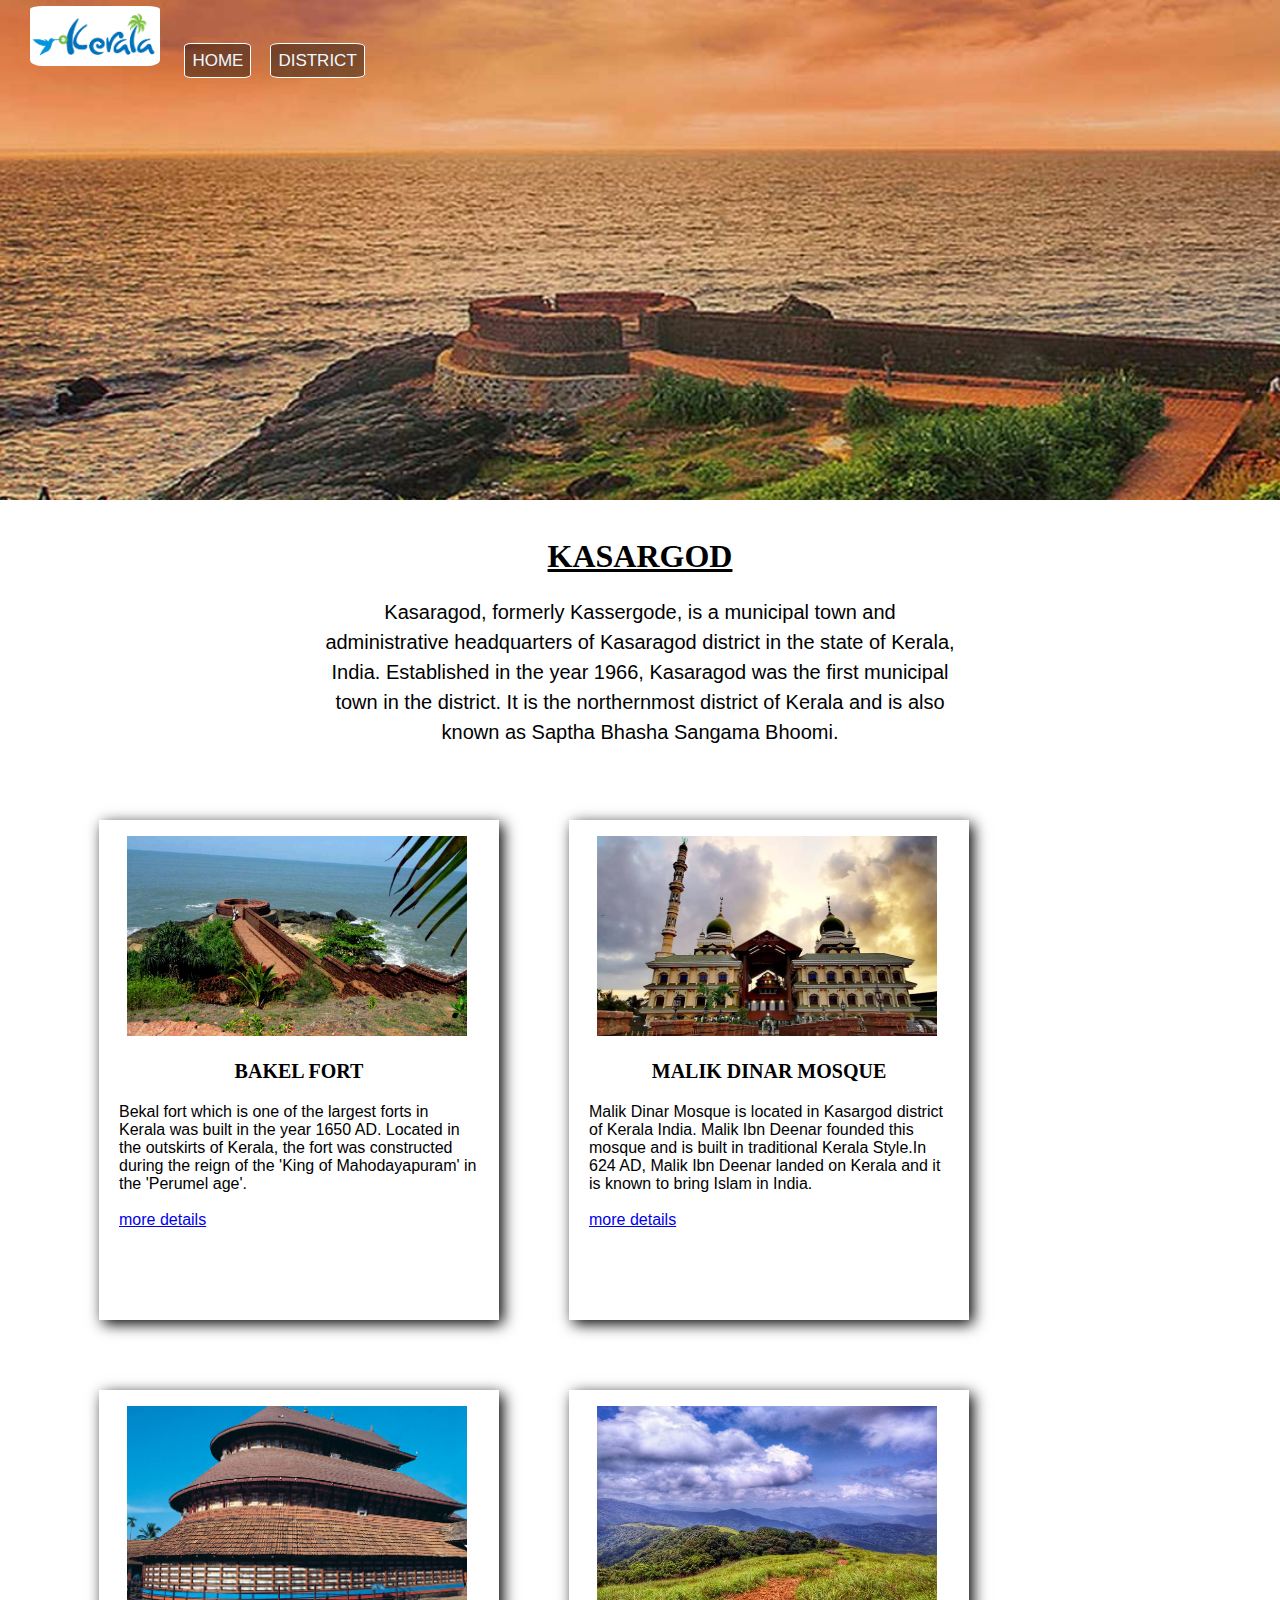
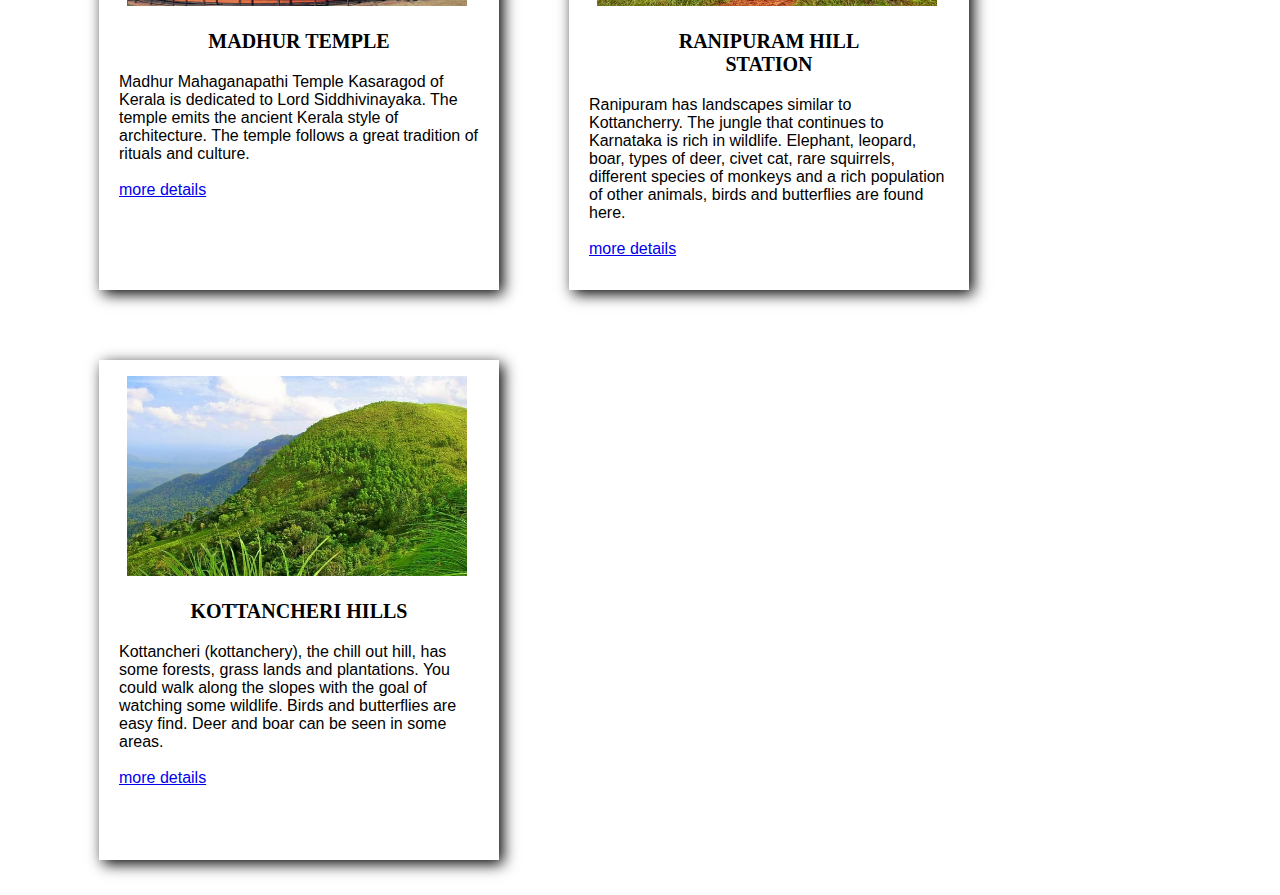
<file: dis 1.html>
<!DOCTYPE html>
<html lang="en">
<head>
    <meta charset="UTF-8">
    <meta http-equiv="X-UA-Compatible" content="IE=edge">
    <meta name="viewport" content="width=device-width, initial-scale=1.0">
    <title>Document</title>
    <link rel="stylesheet" href="dis1.css">
</head>
<body >
    <header >
        <img src="image/logo.png" alt="logo">
        <a href="index.html">HOME</a>
        <a href="district.html">DISTRICT</a>
    </header>
    
    <div class="diss">
       
        <div class="d1">
            <h1>KASARGOD</h1>
            <p>Kasaragod, formerly Kassergode, is a municipal town and administrative
                 headquarters of Kasaragod district in the state of Kerala, India.
                  Established in the year 1966, Kasaragod was the first municipal town
                   in the district. It is the northernmost district of Kerala and is
                    also known as Saptha Bhasha Sangama Bhoomi.</p>
             </div>
             <div class="p1">
                 <div class="slide">
                     <img src="image/Bekal_Fort_1827.jpg" alt="" >
                     <h3>BAKEL FORT</h3> 
                     <p>Bekal fort which is one of the largest forts in Kerala was built 
                        in the year 1650 AD. Located in the outskirts of Kerala, the
                         fort was constructed during the reign of the 'King of 
                         Mahodayapuram' in the 'Perumel age'.<br><br><a href="#">more details</a></p>
                    </div>
                    <div class="slide">
                        <img src="image/malik-dinar-mosque-kasargod-kerala-tourism-entry-fee-timings-holidays-reviews-small (1).jpg" alt="" >
                         <h3>MALIK DINAR MOSQUE</h3> 
                           <p>Malik Dinar Mosque is located in Kasargod district of Kerala India.
                             Malik Ibn Deenar founded this mosque and is built in traditional 
                             Kerala Style.In 624 AD, Malik Ibn Deenar landed on Kerala and it is
                              known to bring Islam in India.<br><br><a href="#">more details</a>
                            </p>    
                   </div>
                    <div class="slide">
                        <img src="image/madhur_temple_kasaragod20131107115240_504_1.jpg" alt="" >
                        <h3>MADHUR TEMPLE</h3> 
                        <p>Madhur Mahaganapathi Temple Kasaragod of Kerala is dedicated 
                            to Lord Siddhivinayaka. The temple emits the ancient Kerala
                             style of architecture. The temple follows a great tradition
                              of rituals and culture. <br><br><a href="#">more details</a></p>
                    </div>
                    <div class="slide">
                        <img src="image/a2.jpg" alt="" >
                        <h3>RANIPURAM HILL<br> STATION</h3> 
                        <p>Ranipuram has landscapes similar to Kottancherry. The jungle
                             that continues to Karnataka is rich in wildlife. Elephant, 
                             leopard, boar, types of deer, civet cat, rare squirrels, 
                             different species of monkeys and a rich population of
                              other animals, birds and butterflies are found here.
                              <br><br><a href="#">more details</a> </p>
                    </div>
                    <div class="slide">
                        <img src="image/1552979664_kottencheri_hils.png.jpg" >
                        <h3>KOTTANCHERI HILLS</h3> 
                        <p>Kottancheri (kottanchery), the chill out hill, has some
                             forests, grass lands and plantations. You could walk
                              along the slopes with the goal of watching some 
                              wildlife. Birds and butterflies are easy find. Deer and 
                              boar can be seen in some areas. <br><br><a href="#">more details</a></p>
                    </div>
                </div> 
             </div>
    
</body>
</html>
</file>
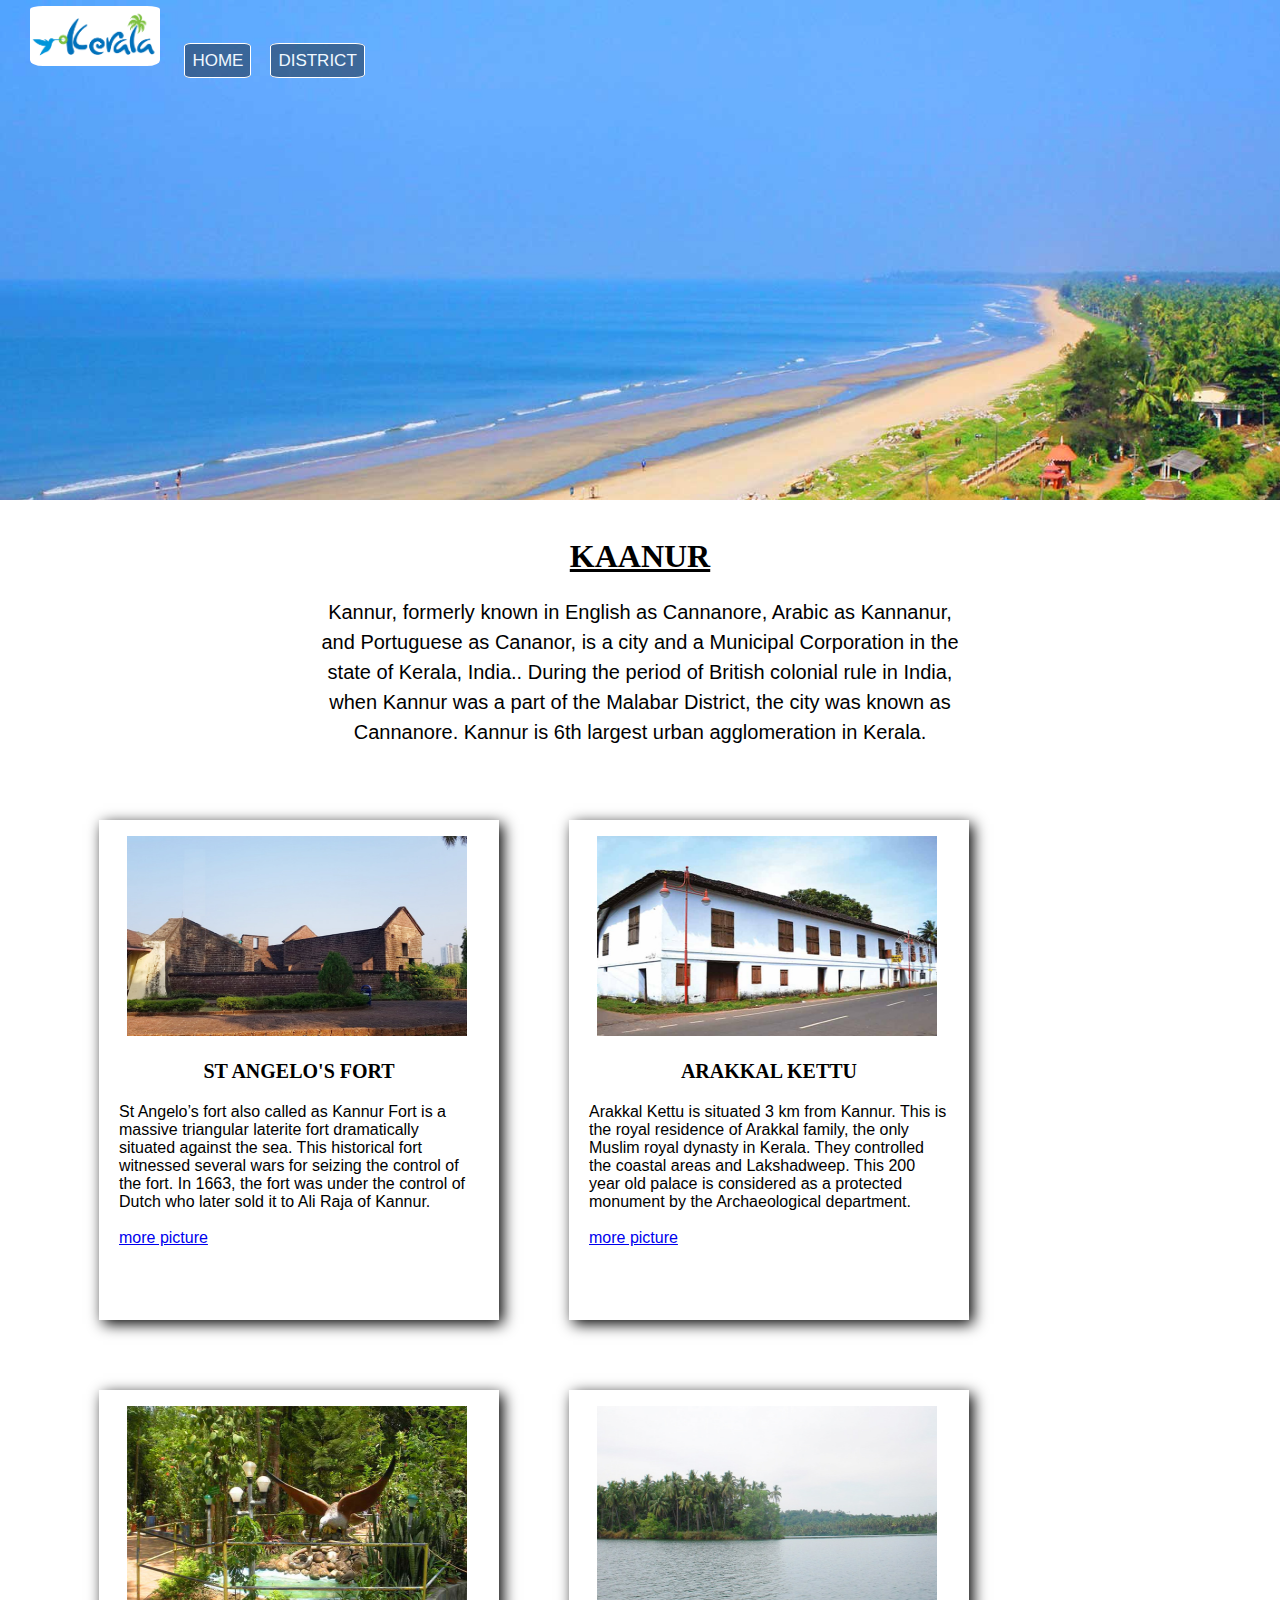
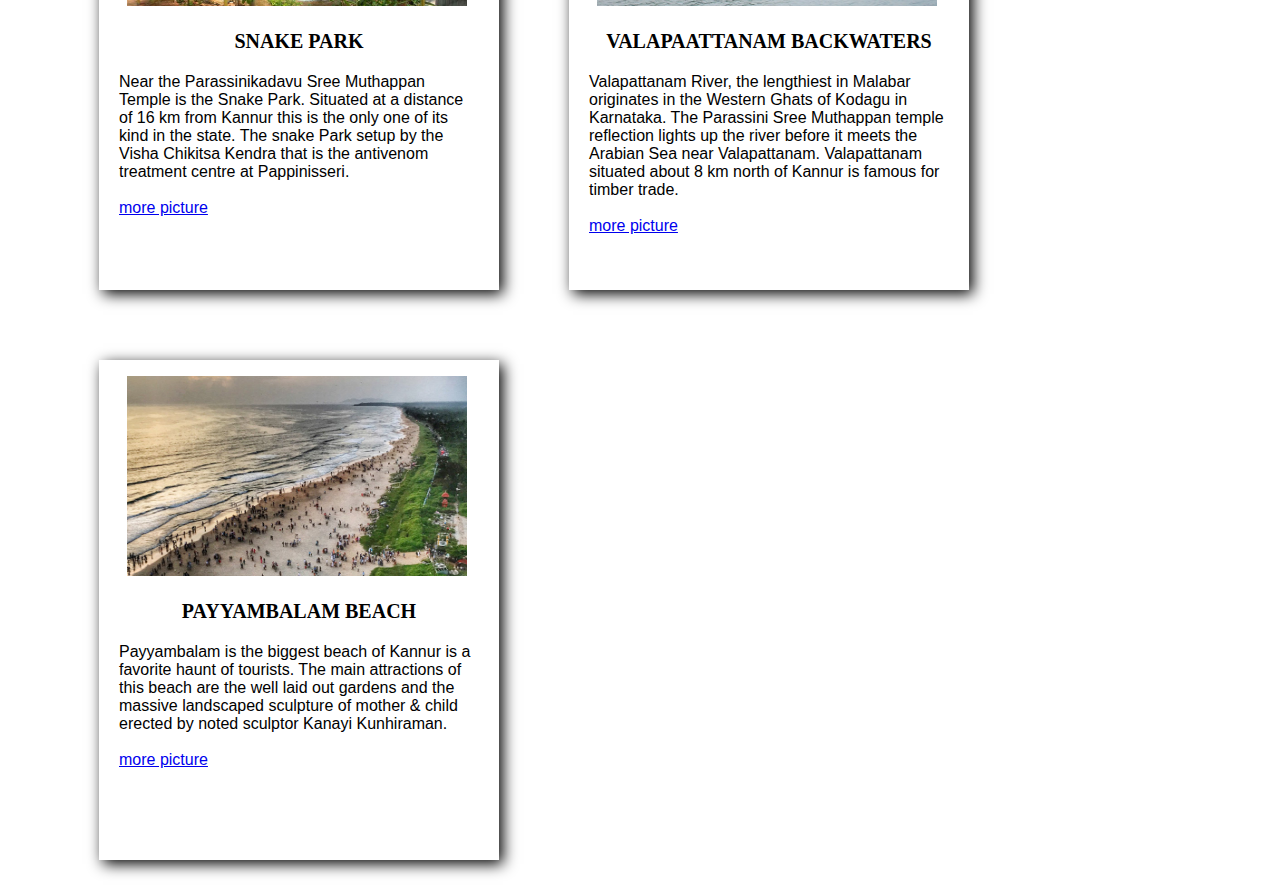
<file: dis2.html>
<!DOCTYPE html>
<html lang="en">
<head>
    <meta charset="UTF-8">
    <meta http-equiv="X-UA-Compatible" content="IE=edge">
    <meta name="viewport" content="width=device-width, initial-scale=1.0">
    <title>Document</title>
    <link rel="stylesheet" href="dis2.css">
</head>
<body >
    <header >
        <img src="image/logo.png" alt="logo">
        <a href="index.html">HOME</a>
        <a href="district.html">DISTRICT</a>
    </header>
    
    <div class="diss">
       
        <div class="d1">
            <h1>KAANUR</h1>
            <p>Kannur, formerly known in English as Cannanore, Arabic as Kannanur, 
                and Portuguese as Cananor, is a city and a Municipal Corporation
                 in the state of Kerala, India.. During the period of British colonial
                  rule in India, when Kannur was a part of the Malabar District, 
                  the city was known as Cannanore. Kannur is 6th largest urban
                   agglomeration in Kerala.
             </div>
             <div class="p1">
                 <div class="slide">
                     <img src="image/st-angel-s-fort-kannur-fort-kannur-kerala-tourism-entry-fee-timings-holidays-reviews-small.jpg" alt="" >
                     <h3>ST ANGELO'S FORT</h3> 
                     <p>St Angelo’s fort also called as Kannur Fort is a massive
                          triangular laterite fort dramatically situated against the 
                          sea. This historical fort witnessed several wars for seizing
                           the control of the fort. In 1663, the fort was under the 
                           control of Dutch who later sold it to Ali Raja of Kannur.<br><br><a href="ka1.html">more picture</a> </p>
                    </div>
                    <div class="slide">
                        <img src="image/arakkal-kettu-kannur-kerala-tourism-entry-fee-timings-holidays-reviews-small.jpg" alt="" >
                         <h3>ARAKKAL KETTU</h3> 
                           <p>Arakkal Kettu is situated 3 km from Kannur. This is the royal 
                               residence of Arakkal family, the only Muslim royal dynasty in
                                Kerala. They controlled the coastal areas and Lakshadweep.
                                 This 200 year old palace is considered as a protected
                                  monument by the Archaeological department.<br><br><a href="ka1.html">more picture</a> 
                            </p>    
                   </div>
                    <div class="slide">
                        <img src="image/snake-park-kannur-kerala-tourism-entry-fee-timings-holidays-reviews-small.jpg" alt="" >
                        <h3>SNAKE PARK</h3> 
                        <p>Near the Parassinikadavu Sree Muthappan Temple is the Snake Park.
                             Situated at a distance of 16 km from Kannur this is the only one of
                              its kind in the state. The snake Park setup by the Visha 
                              Chikitsa Kendra that is the antivenom treatment centre at
                              Pappinisseri.<br><br> <a href="ka1.html">more picture</a>  </p>
                    </div>
                    <div class="slide">
                        <img src="image/valapattanam-backwaters-kannur-kerala-tourism-entry-fee-timings-holidays-reviews-small (1).jpg" alt="" >
                        <h3>VALAPAATTANAM BACKWATERS</h3> 
                        <p>Valapattanam River, the lengthiest in Malabar originates in the Western
                             Ghats of Kodagu in Karnataka. The Parassini Sree Muthappan 
                             temple reflection lights up the river before it meets the 
                             Arabian Sea near Valapattanam. Valapattanam situated about
                              8 km north of Kannur is famous for timber trade.<br><br><a href="ka1.html">more picture</a>  </p>
                    </div>
                    <div class="slide">
                        <img src="image/payyambalam-beach-kannur-kerala-tourism-entry-fee-timings-holidays-reviews-small.jpg" alt="" >
                        <h3>PAYYAMBALAM BEACH</h3> 
                        <p>Payyambalam is the biggest beach of Kannur is a favorite haunt 
                            of tourists. The main attractions of this beach are the well 
                            laid out gardens and the massive landscaped sculpture of mother
                             & child erected by noted sculptor Kanayi Kunhiraman.<br><br><a href="ka1.html">more picture</a></p> 
                    </div>
                </div> 
             </div>
    
</body>
</html>
</file>
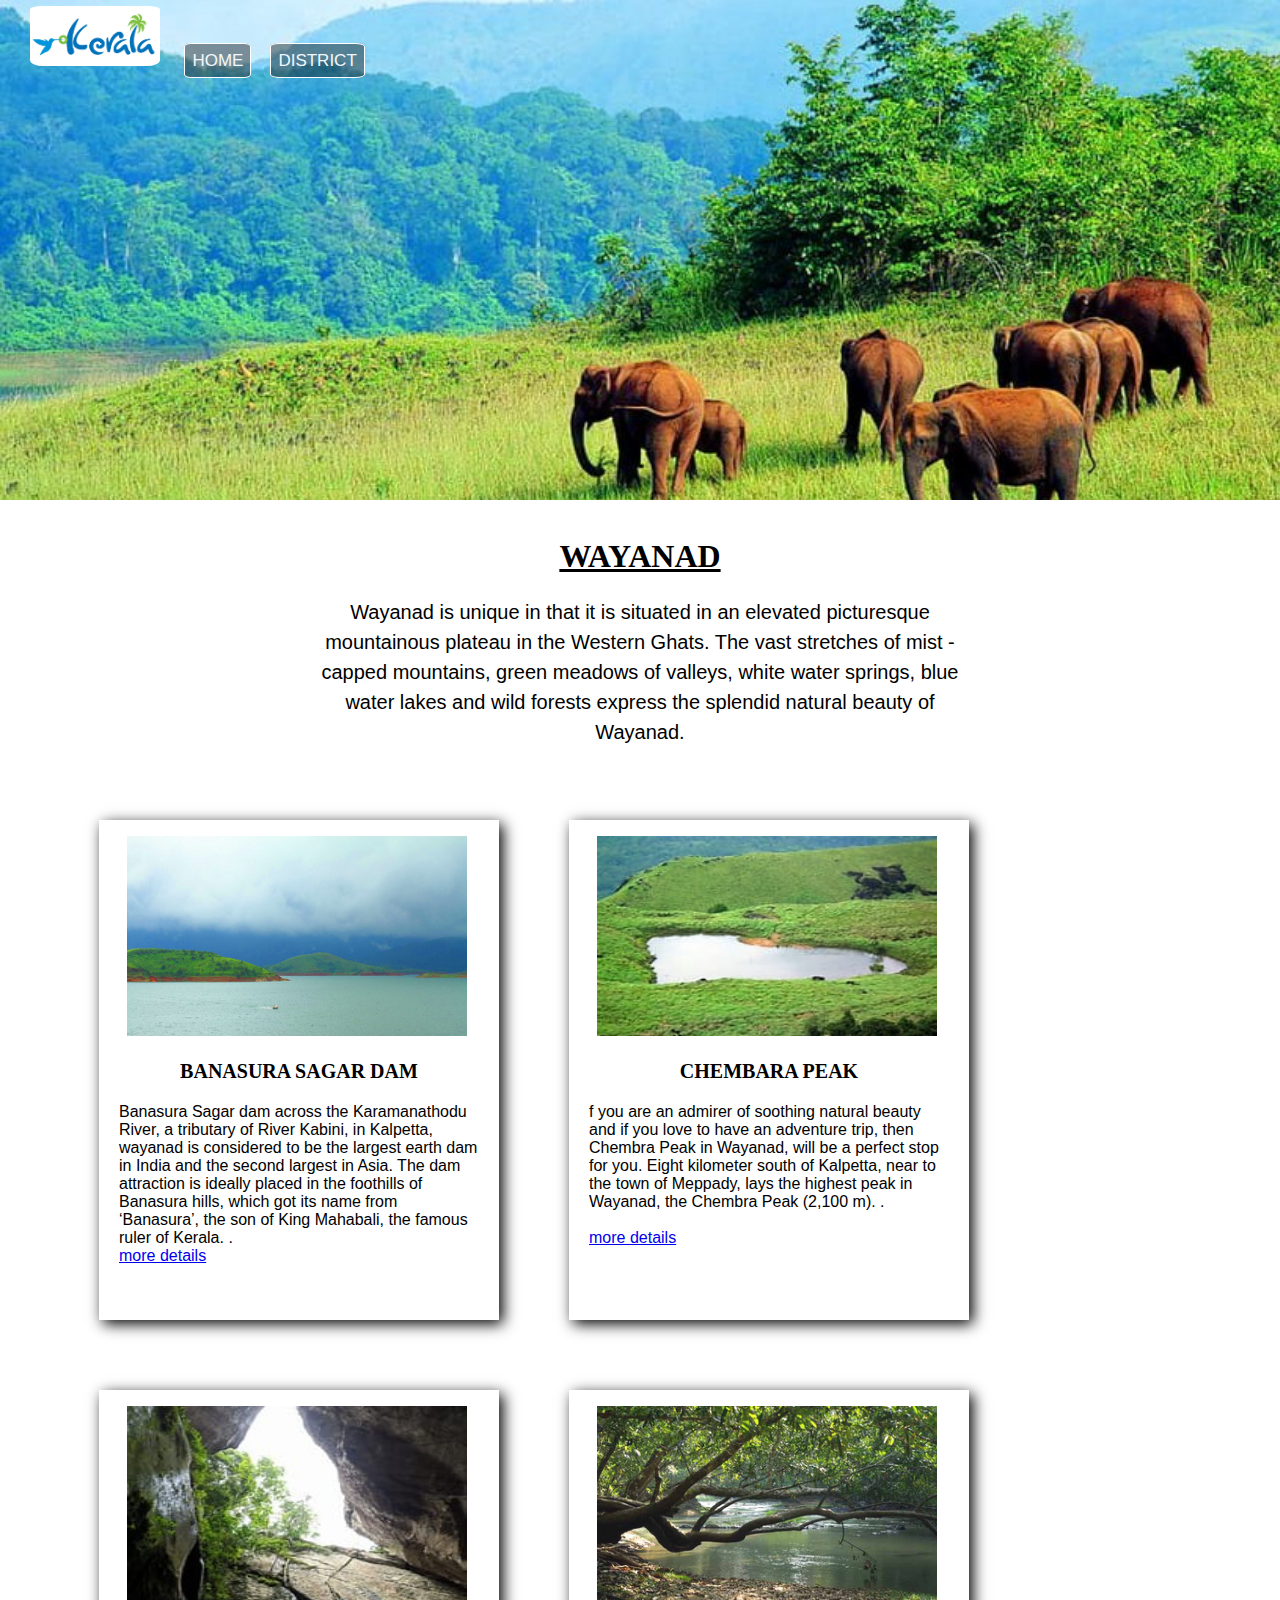
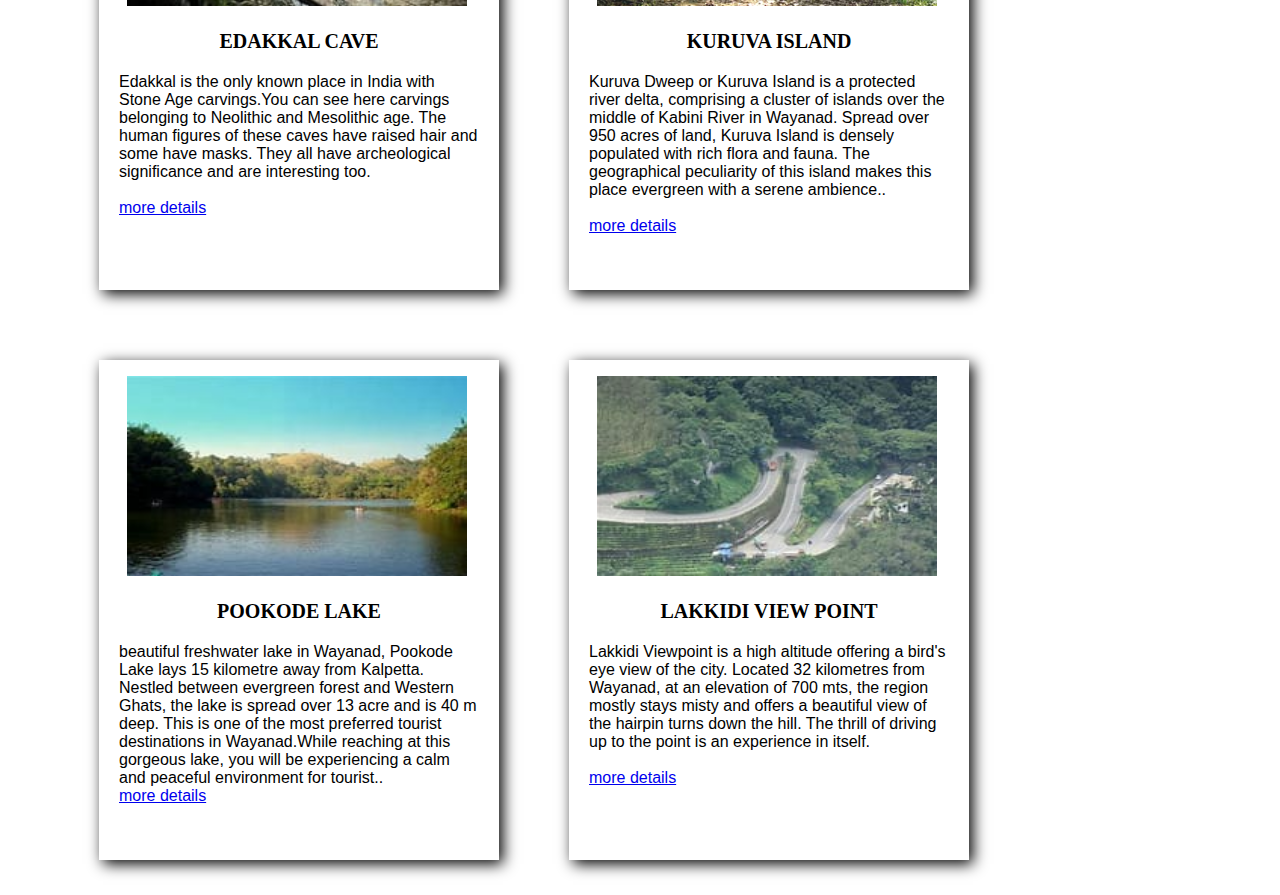
<file: dis3.html>
<!DOCTYPE html>
<html lang="en">
<head>
    <meta charset="UTF-8">
    <meta http-equiv="X-UA-Compatible" content="IE=edge">
    <meta name="viewport" content="width=device-width, initial-scale=1.0">
    <title>Document</title>
    <link rel="stylesheet" href="dis3.css">
</head>
<body>
    <body >
        <header>
            <img src="image/logo.png" alt="logo">
            <a href="index.html">HOME</a>
            <a href="district.html">DISTRICT</a>
        </header>
        
        <div class="diss">
           
            <div class="d1">
                <h1>WAYANAD</h1>
                <p>Wayanad is unique in that it is situated in an elevated picturesque
                     mountainous plateau in the Western Ghats. The vast stretches of mist 
                     - capped mountains, green meadows of valleys, white water springs, blue
                      water lakes and wild forests express the splendid natural beauty of Wayanad.
                </p>  </div>
                 <div class="p1">
                     <div class="slide">
                         <img src="image/1494412259_banasura-dam.jpg  "alt="" >
                         <h3>BANASURA SAGAR DAM</h3> 
                         <p>Banasura Sagar dam across the Karamanathodu River, a tributary 
                             of River Kabini, in Kalpetta, wayanad is considered to be the 
                             largest earth dam in India and the second largest in Asia. The dam 
                             attraction is ideally placed in the foothills of Banasura hills,
                              which got its name from ‘Banasura’, the son of King Mahabali, the 
                              famous ruler of Kerala.
                              .<br><a href="#">more details</a> </p>
                        </div>
                        <div class="slide">
                            <img src="image/th (2).jpg" alt="" >
                             <h3>CHEMBARA PEAK </h3> 
                               <p>f you are an admirer of soothing natural beauty and if you love 
                                   to have an adventure trip, then Chembra Peak in Wayanad, will
                                    be a perfect stop for you. Eight kilometer south of Kalpetta,
                                     near to the town of Meppady, lays the highest peak in Wayanad,
                                      the Chembra Peak (2,100 m). .<br><br><a href="#">more details</a> 
                                </p>    
                       </div>
                        <div class="slide">
                            <img src="image/th.jpg" alt="" >
                            <h3>EDAKKAL CAVE</h3> 
                            <p>Edakkal is the only known place in India with Stone Age carvings.You
                                 can see here carvings belonging to Neolithic and Mesolithic age. The human 
                                 figures of these caves have raised hair and some have masks. They all 
                                 have archeological significance and are interesting too.<br><br> <a href="#">more details</a>  </p>
                        </div>
                        <div class="slide">
                            <img src="image/1494412633_kuruva-island.jpg" alt="" >
                            <h3>KURUVA ISLAND</h3> 
                            <p>Kuruva Dweep or Kuruva Island is a protected river delta, comprising a cluster
                                 of islands over the middle of Kabini River in Wayanad. Spread over 950 acres 
                                 of land, Kuruva Island is densely populated with rich flora and fauna. The
                                  geographical peculiarity of this island makes this place evergreen with a
                                   serene ambience..<br><br><a href="#">more details</a>  </p>
                        </div>
                        <div class="slide">
                            <img src="image/th (4).jpg" alt="" >
                            <h3>POOKODE LAKE</h3> 
                            <p>beautiful freshwater lake in Wayanad, Pookode Lake lays 15 kilometre away 
                                from Kalpetta. Nestled between evergreen forest and Western Ghats, the 
                                lake is spread over 13 acre and is 40 m deep. This is one of the most
                                 preferred tourist destinations in Wayanad.While reaching at this gorgeous 
                                 lake, you will be experiencing a calm and peaceful environment for tourist..
                                 <br><a href="#">more details</a></p> 
                        </div>
                        <div class="slide">
                            <img src="image/th (3).jpg" alt="" >
                            <h3>LAKKIDI VIEW POINT </h3> 
                            <p>Lakkidi Viewpoint is a high altitude offering a bird's eye view of the city. 
                                Located 32 kilometres from Wayanad, at an elevation of 700 mts, the region
                                 mostly stays misty and offers a beautiful view of the hairpin turns down the
                                  hill. The thrill of driving up to the point is an experience in itself.
                                  <br><br><a href="#">more details</a></p> 
                        </div>
                    </div> 
                 </div>
</body>
</html>
</file>
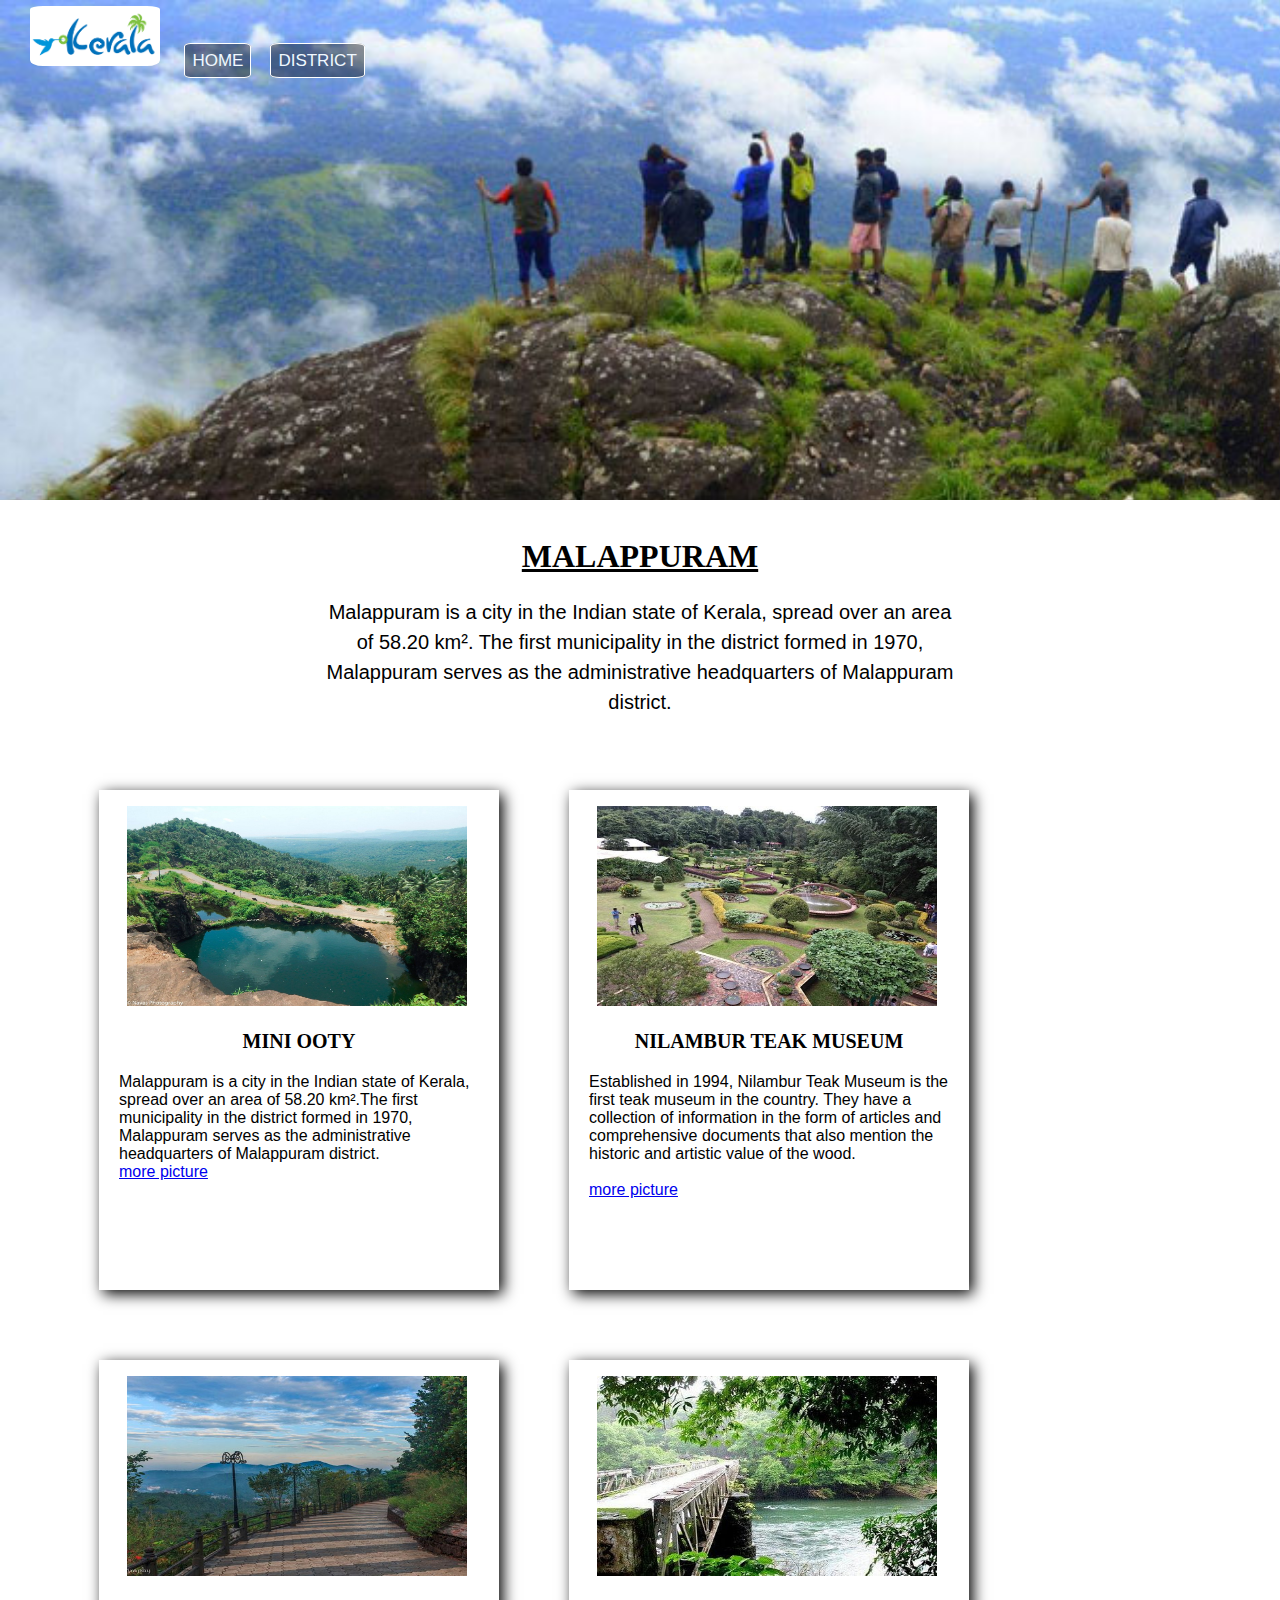
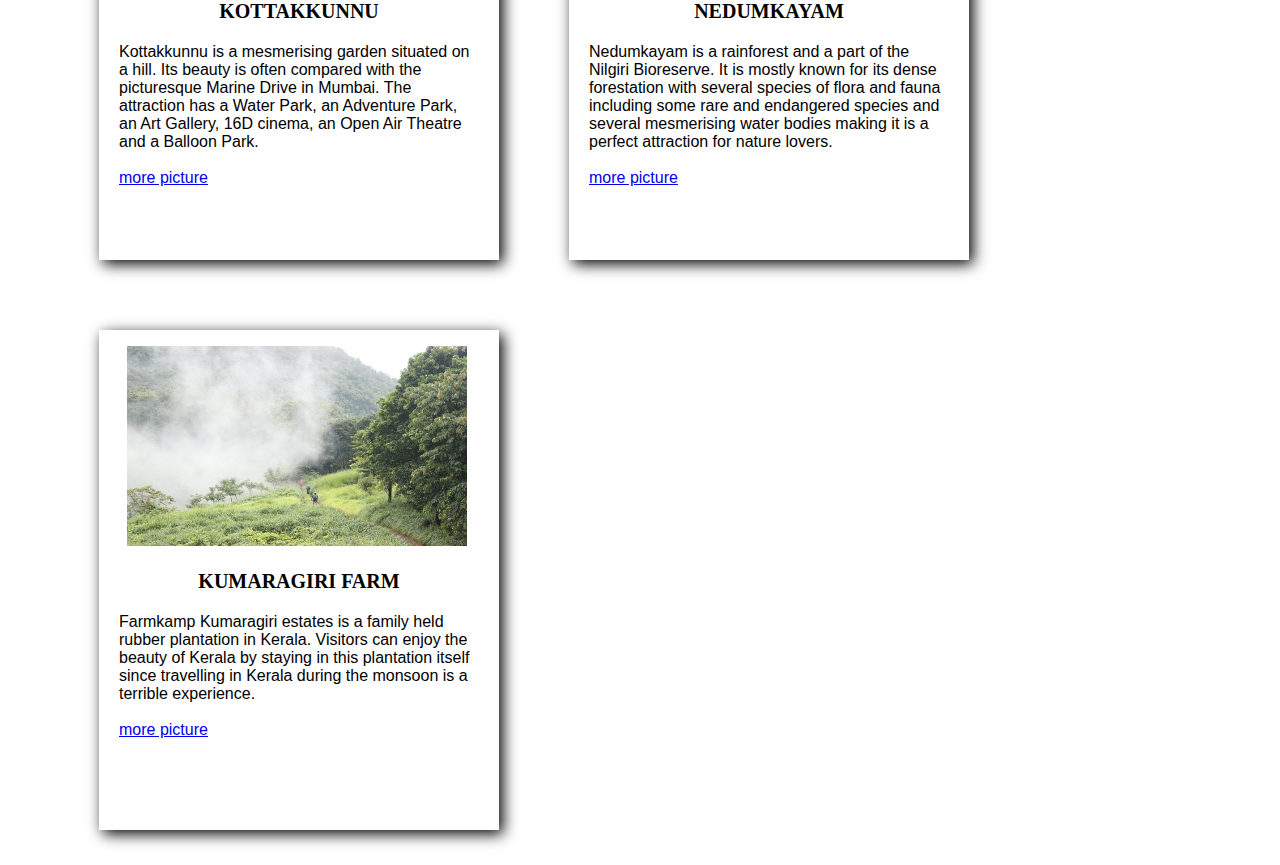
<file: dis5.html>
<!DOCTYPE html>
<html lang="en">
<head>
    <meta charset="UTF-8">
    <meta http-equiv="X-UA-Compatible" content="IE=edge">
    <meta name="viewport" content="width=device-width, initial-scale=1.0">
    <title>Document</title>
    <link rel="stylesheet" href="dis5.css">
</head>
<body>
    <header>
        <img src="image/logo.png" alt="logo">
        <a href="index.html">HOME</a>
        <a href="district.html">DISTRICT</a>
    </header>
    
    <div class="diss">
       
        <div class="d1">
            <h1>MALAPPURAM</h1>
            <p>Malappuram is a city in the Indian state of Kerala, spread over an area of 58.20 km².
                The first municipality in the district formed in 1970, Malappuram serves as the 
                administrative headquarters of Malappuram district.
              </p>  </div>
             <div class="p1">
                 <div class="slide">
                     <img src="image/cheruppadimala.jpg"alt="" >
                     <h3>MINI OOTY</h3> 
                     <p>Malappuram is a city in the Indian state of Kerala, spread over an area of
                          58.20 km².The first municipality in the district formed in 
                          1970, Malappuram serves as the administrative headquarters of
                           Malappuram district. <br><a href="ka1.html">more picture</a> </p>
                    </div>
                    <div class="slide">
                        <img src="image/img-20181001-wa0027-largejpg.jpg" alt="" >
                         <h3>NILAMBUR TEAK MUSEUM </h3> 
                           <p>Established in 1994, Nilambur Teak Museum is the first teak museum
                                in the country. They have a collection of information in the
                                 form of articles and comprehensive documents that also
                                  mention the historic and artistic value of the wood.
                                  <br><br><a href="ka1.html">more picture</a> 
                            </p>    
                   </div>
                    <div class="slide">
                        <img src="image/kottakunnu-park (1).jpg" alt="" >
                        <h3>KOTTAKKUNNU</h3> 
                        <p>Kottakkunnu is a mesmerising garden situated on a hill. Its beauty 
                            is often compared with the picturesque Marine Drive in Mumbai.
                             The attraction has a Water Park, an Adventure Park, an Art
                              Gallery, 16D cinema, an Open Air Theatre and a Balloon Park.
                               <br><br><a href="ka1.html">more picture</a>  </p>
                    </div>
                    <div class="slide">
                        <img src="image/nedumkayam-bridge-largejpg.jpg" alt="" >
                        <h3>NEDUMKAYAM</h3> 
                        <p>Nedumkayam is a rainforest and a part of the Nilgiri Bioreserve.
                             It is mostly known for its dense forestation with several 
                             species of flora and fauna including some rare and endangered
                              species and several mesmerising water bodies making it is a perfect attraction for nature lovers. 
                             <br><br><a href="ka1.html">more picture</a></p> 
                    </div>
                    <div class="slide">
                        <img src="image/kumaragiri-farm-nature.jpg" alt="" >
                        <h3>KUMARAGIRI FARM<br></h3> 
                        <p>Farmkamp Kumaragiri estates is a family held rubber plantation in Kerala.
                            Visitors can enjoy the beauty of Kerala by staying in this 
                            plantation itself since travelling in Kerala during the
                             monsoon is a terrible experience.
                             <br><br><a href="ka1.html">more picture</a></p> 
                    </div>
                </div> 
             </div>
</body>
</html>
</file>
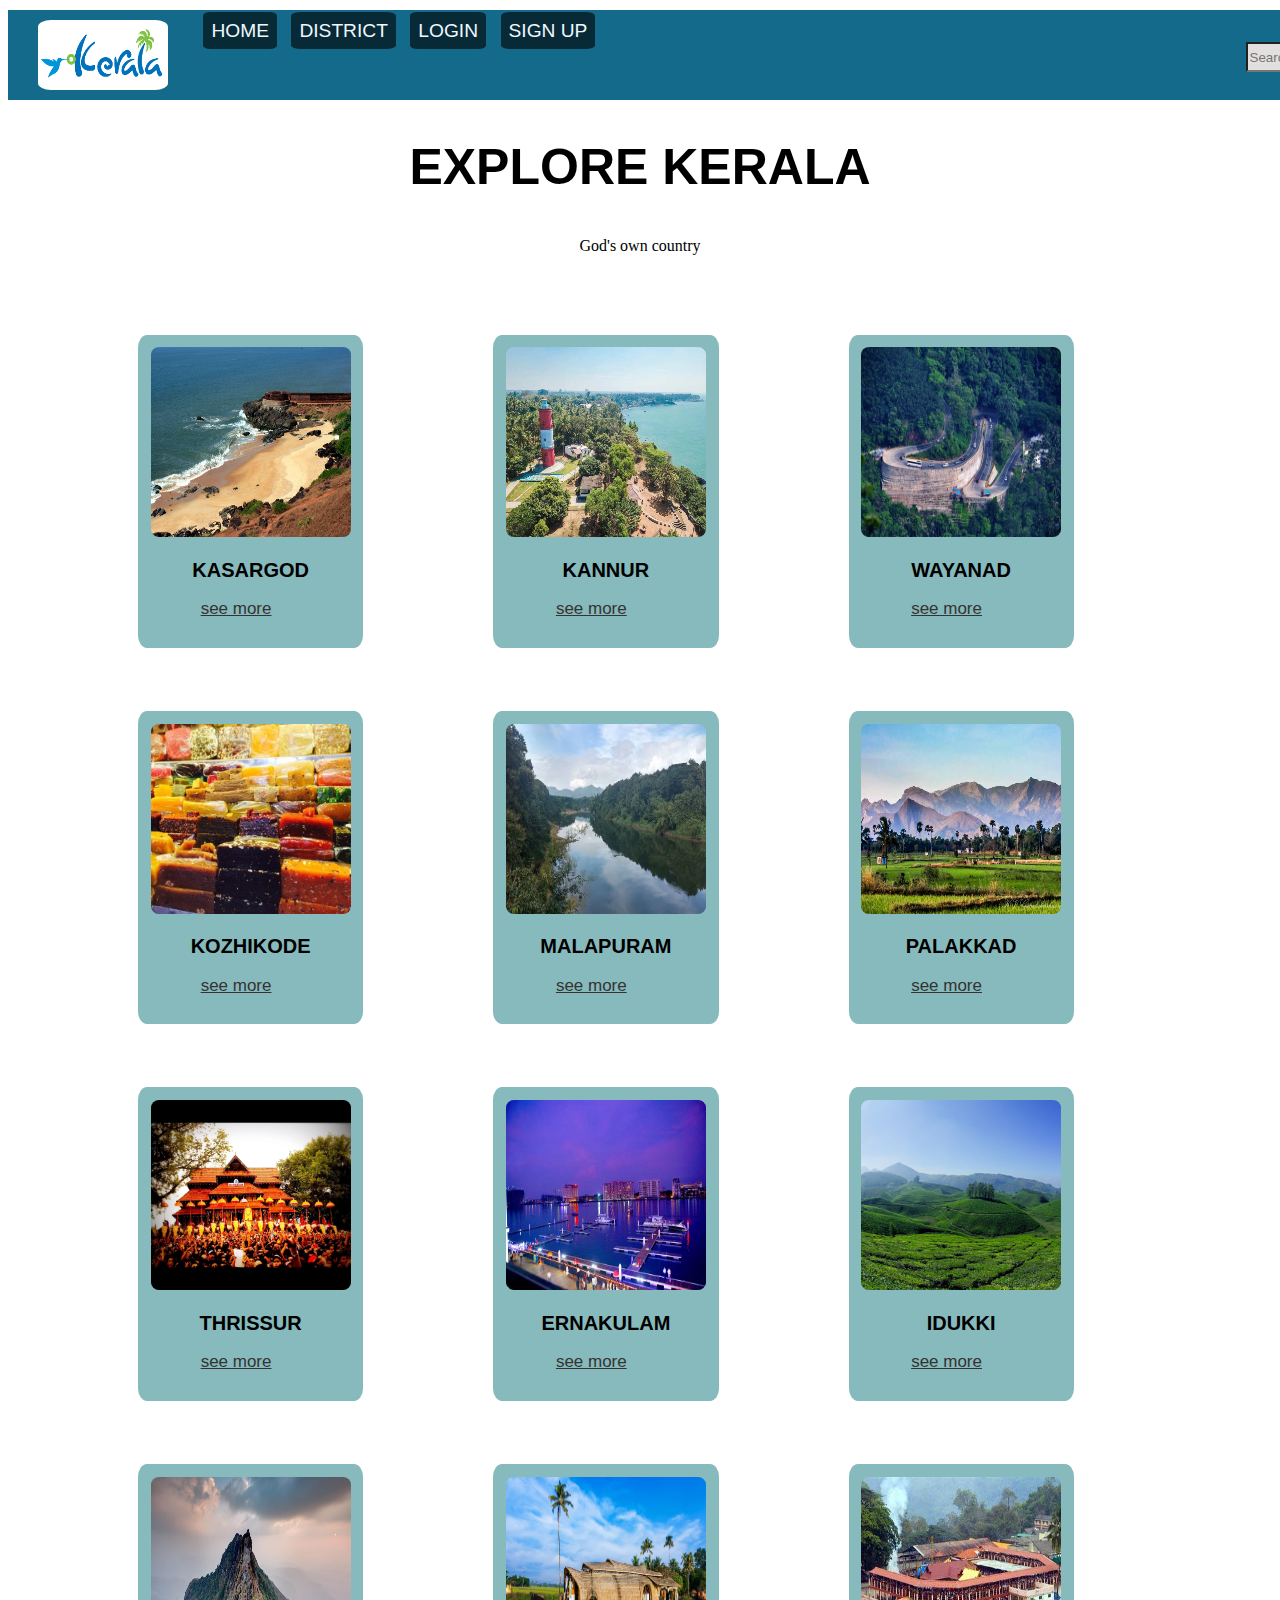
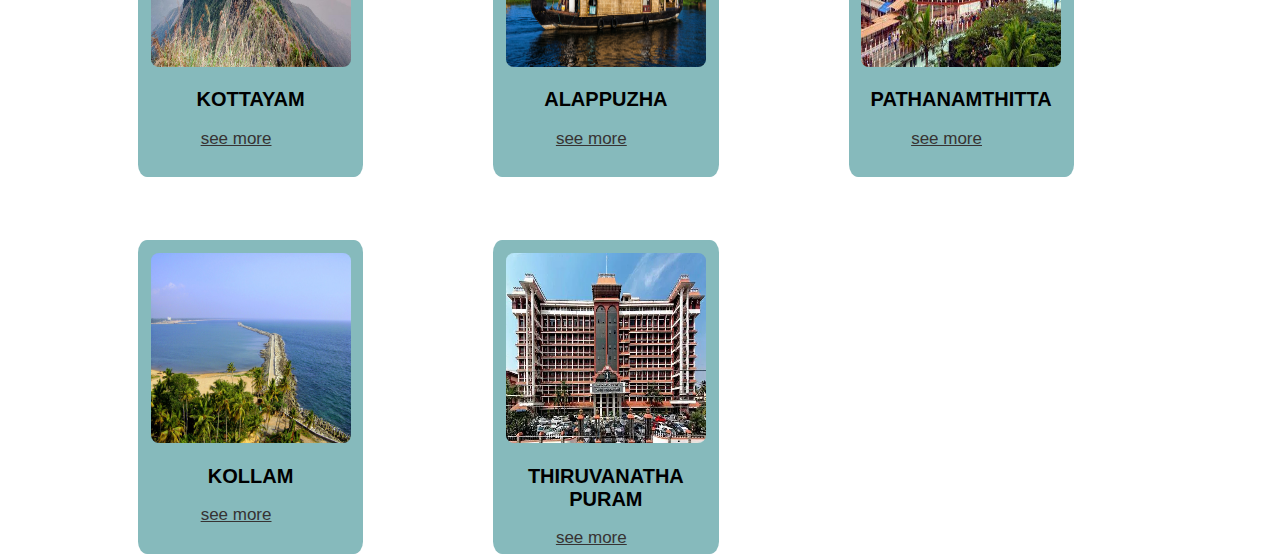
<file: district.html>
<!DOCTYPE html>
<html lang="en">
<head>
    <meta charset="UTF-8">
    <meta http-equiv="X-UA-Compatible" content="IE=edge">
    <meta name="viewport" content="width=device-width, initial-scale=1.0">
    <title>District</title>
    <link rel="stylesheet" href="district.css">
    <link role="stylesheet" href="dest-up.css">
    

</head>
<body>
    <header>
        <img src="image/logo.png" alt="logo">
        <a href="index.html">HOME</a>
        <a href="district.html">DISTRICT</a>
        <a href="login.html">LOGIN</a>
        <a href="sign up.html">SIGN UP</a>

        <form class="example" action="action_page.php">
            
            <button type="submit"><i class="fa fa-search"></i></button>
            <input type="text" placeholder="Search.." name="search">
        </form>
        
      </header>
     
    
    
    <!-- <img src="image/district.jpg" alt="district" height="20%" width="20%"> -->
    <div class="district">
        <div class="head"> <h2>EXPLORE KERALA</h2>
        <p>God's own country</p></div>
       
        
        <div class="p-box">
            <img src="image/2425219532_26936dde80_b.jpg">
            <h2>KASARGOD</h2>
           
               <a href="dis 1.html">see more</a>
            </p>
       </div>
        <div class="p-box">
            <img src="image/Kannur-7.jpg">
            <h2>KANNUR</h2>
          
                 <a href="dis2.html">see more</a></p>
          
        </div>
        <div class="p-box">
            <img src="image/5c3dc49b2728d-Wayanad Places to See.jpg">
            <h2>WAYANAD</h2>
            <a href="dis3.html">see more</a></p>
           
        </div>
        <div class="p-box">
            <img src="image/main-qimg-e3a25738b0e25194a3ba8d8fdfda9159.jpg">
            <h2>KOZHIKODE</h2>
            <a href="dis4.html">see more</a></p>
         
        </div>
        <div class="p-box">
            <img src="image/chaliyar-river.webp">
              <h2>MALAPURAM</h2>
              <a href="dis5.html">see more</a></p>
             
                  </div>
        <div class="p-box">
            <img src="image/R.jpg">
            <h2>PALAKKAD</h2>
            <a href="#">see more</a></p>
            
        </div>
        <div class="p-box">
            <img src="image/wp8050638.webp" width="25%">
            <h2>THRISSUR</h2>
            <a href="#">see more</a></p>
           
        </div>
        <div class="p-box">
            <img src="image/Ernakulam1.jpg">
            <h2>ERNAKULAM</h2>
            <a href="#">see more</a></p>
           
        </div>
        <div class="p-box">
            <img src="image/R (2).jpg">
            <h2>IDUKKI</h2>
            <a href="#">see more</a></p>
           
        </div>
        <div class="p-box">
            <img src="image/kottayam-kerala-tourism-entry-fee-timings-holidays-reviews-header.jpg">
            <h2>KOTTAYAM</h2>
            <a href="#">see more</a></p>
           </div>
      
        <div class="p-box">
            <img src="image/GettyImages-477678650_high.webp">
            <h2>ALAPPUZHA</h2>
            <a href="#">see more</a> </p>
            
        </div>
        <div class="p-box">
            <img src="image/OIP.jpg">
            <h2>PATHANAMTHITTA</h2>
            <a href="#">see more</a></p>
            
        </div>
         <div class="p-box">
            <img src="image/R (1).jpg">
             <h2>KOLLAM</h2>
             <a href="#">see more</a></p>
           </div>
          
         <div class="p-box">
            <img src="image/High_Court_of_Kerala_Building-640.webp">
         <h2>THIRUVANATHA<br>PURAM</h2>
         <a href="#">see more</a></p>
        
        </div>
    </div>
      
</html>
</file>
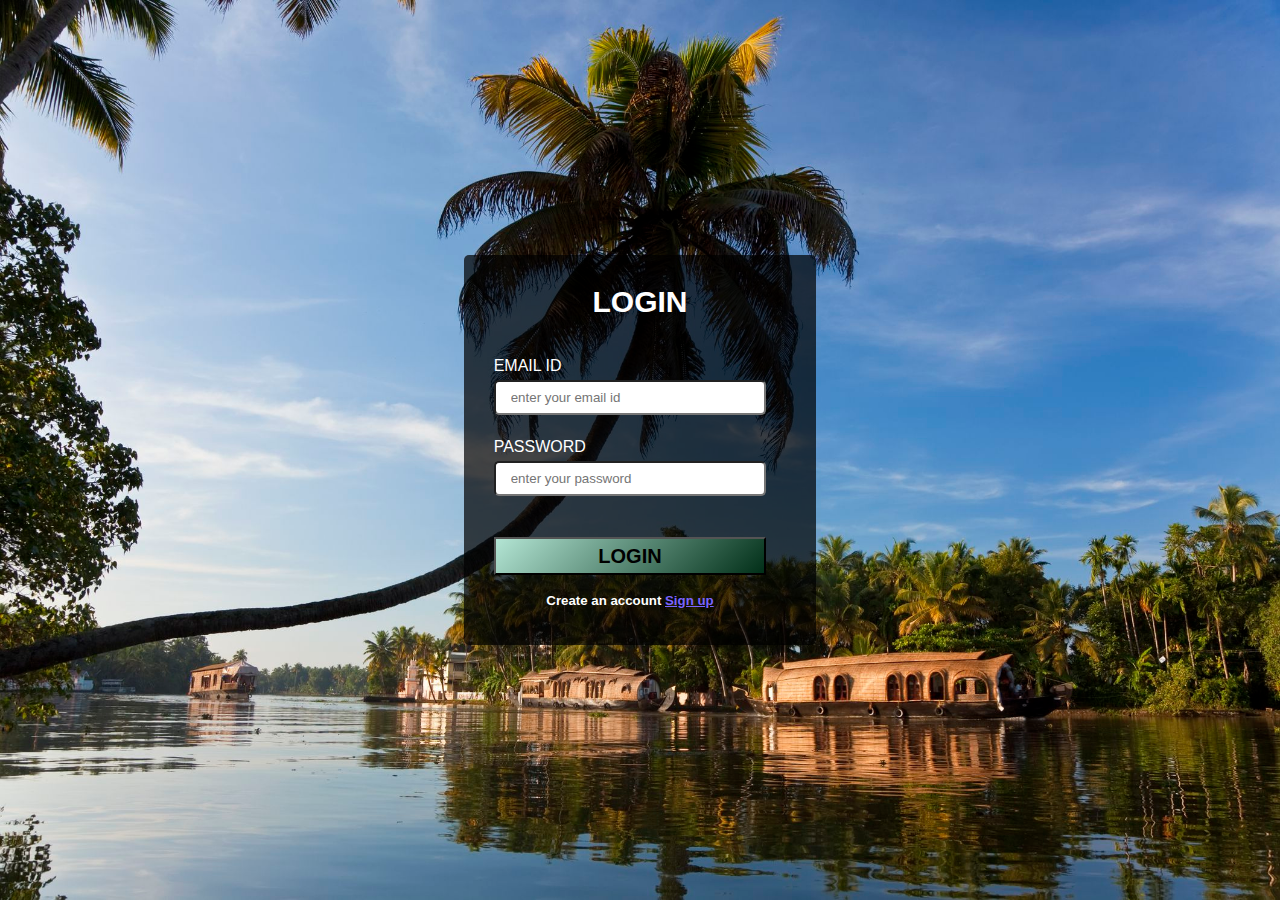
<file: login.html>
<html>
    <head>
        <link rel="stylesheet" href="login.css">
    </head>
<body>
<script type="text/javascript" src="login.js"> </script>  
<form name="f1" action="index.html" onsubmit="return validate()">  

    <div class="container">
      <div class="title">LOGIN</div>
      <br>
      <div class="user-details">
        <div class="input_box">
          <div class="hea">EMAIL ID
           
           <input type="email" placeholder="enter your email id" class="details" name="email"/>  
          <br> <span id="emaillocation" style="color:red"></span>
         </div><br>
         <div class="hea">PASSWORD
         <input type="password" placeholder="enter your password" class="details" name="password"/>  
         <span id="passwordlocation" style="color:red"></span></td></tr>
      </div>
    
      <br><br>
   
    <input type="submit" class="button" value="LOGIN"/> 
<br><br>
    <div class="connecting">
        <h5>Create an account 
        <a href="sign up.html">Sign up</a> 
        </h5>
      </div> 
</div>
</div>
</table>
</form>  
</body>
</html>
</file>
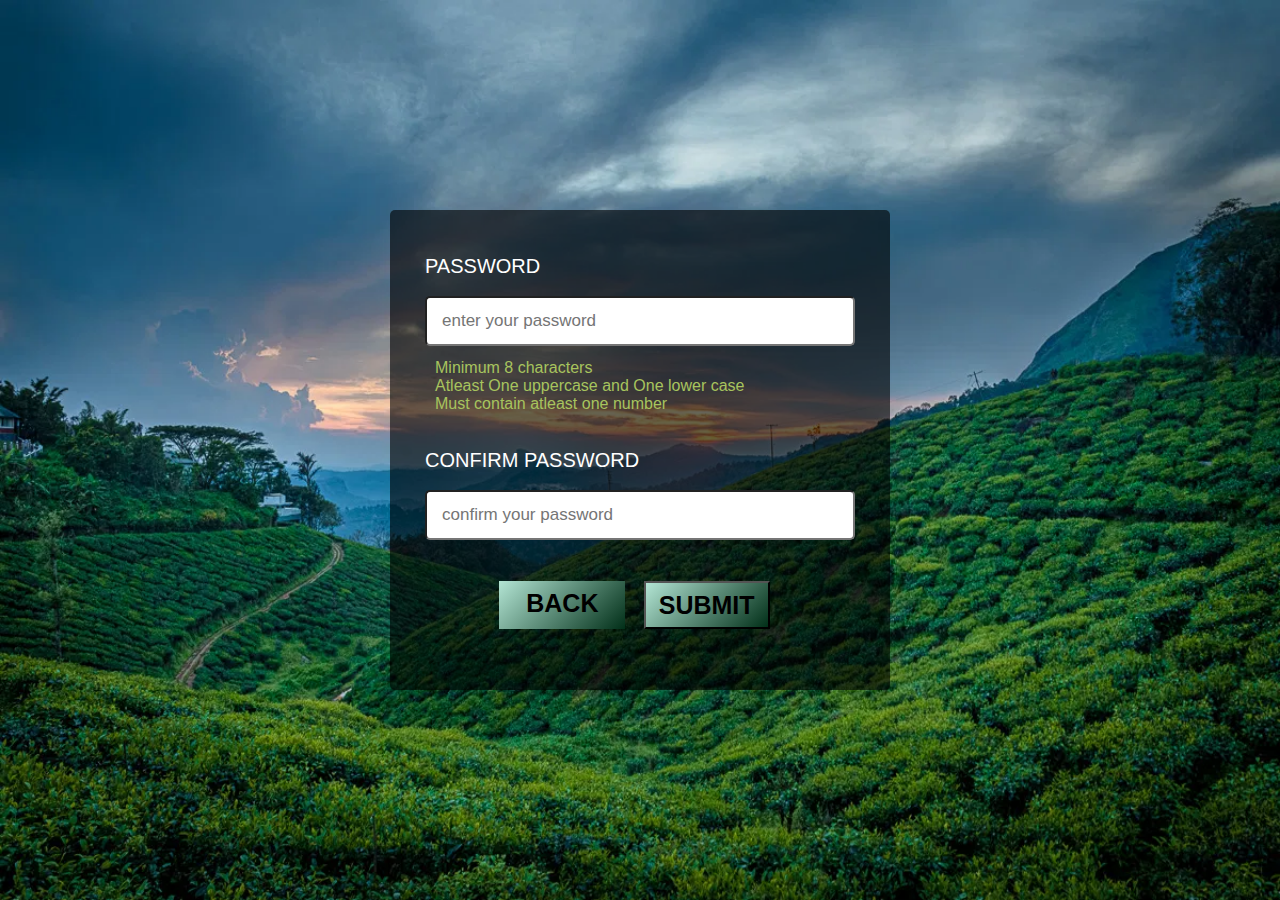
<file: sign up 2.html>
<!DOCTYPE html>
<html lang="en">
<head>
  <meta charset="UTF-8">
  <meta http-equiv="X-UA-Compatible" content="IE=edge">
  <meta name="viewport" content="width=device-width, initial-scale=1.0">
  <title>Document</title>
  <link rel="stylesheet" href="sign up 2.css">
</head>
<body>
  <div class="container">
    <form action="#" >
      <div class="error-text"></div>
       <div class="field">
          <div class="input_box"> PASSWORD</div><br>
          <input onkeyup="trigger()" id="psw" type="password" placeholder="enter your password">
          </div><br><br>
       <div class="indicator">
          <span class="weak"></span>
          <span class="medium"></span>
          <span class="strong"></span>
       </div>
       <div class="text"></div><br>
       <div class="condition">
        Minimum 8 characters <br> Atleast One uppercase and
          One lower case <br> Must contain atleast one number
       </div>
       <br><br>
       <div class="field">
       <div class="input_box">CONFIRM PASSWORD</div><br>
       <input  class="cp" onkeyup="trigger2()" id="cpsw" type="password" placeholder="confirm your password">
      </div><br><br>
     
    </form><br><br>
    <div class="butt">
      <a href="sign up.html" class="back">BACK</a><br>
      
      <button class="submit" onsubmit="return trigger()" >SUBMIT </button>
  </div><br><br>
  
</div>
 </div>
 <script src="sign up 2.js">
</script>
</body>
</html>
</file>
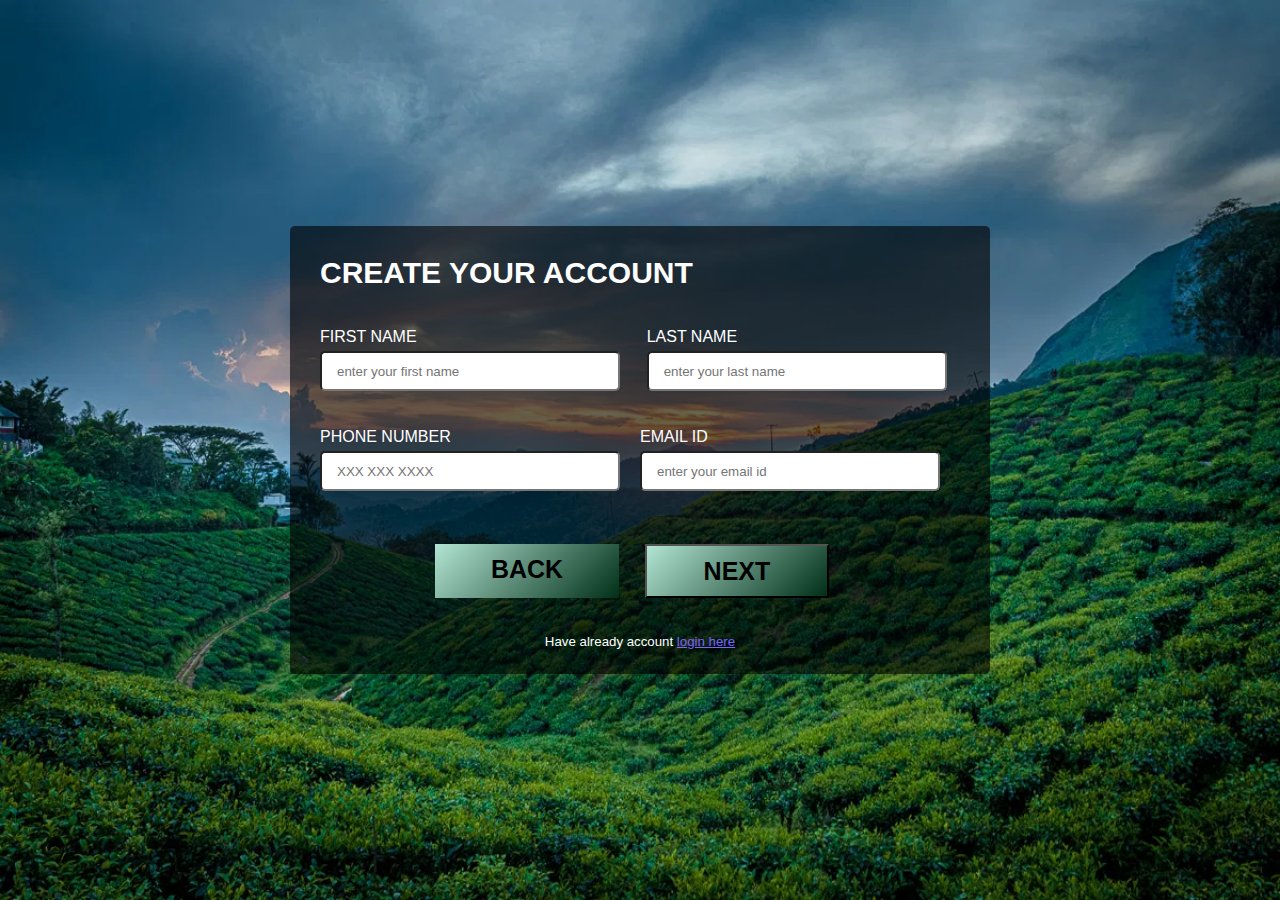
<file: sign up.html>
<!DOCTYPE html>
<html lang="en">
<head>
    <meta charset="UTF-8">
    <meta http-equiv="X-UA-Compatible" content="IE=edge">
    <meta name="viewport" content="width=device-width, initial-scale=1.0">
    <title>sign up</title>
    <link rel="stylesheet" href="sign up.css">
   
</head>
<body>

    <form action="sign up 2.html" name="f1"  onsubmit="return validate()"  >
        <div class="container">
            <div class="title">CREATE YOUR ACCOUNT</div>
            <br>
             <div class="user-details">
                    <div class="input-box">
                       <div class="hea">FIRST NAME</div>
                       <input type="text"  placeholder="enter your first name" name="firstname" class="details">
                       <span id="name1" style="color:red"></span>
                    </div>
                    <br><br>
                    <div class="input-box">
                        <div class="hea">LAST NAME</div>
                         <input type="text"  placeholder="enter your last name" name="lastname" class="details">
                         <span id="name2" style="color:red"></span>
                    </div>
                         <br><br>
                         <div class="input-box">
                            <div class="hea">PHONE NUMBER</div>
                            <input type="text"  placeholder="XXX XXX XXXX" name="phnnum" class="details">
                            <span id="phn" style="color:red"></span>
                        </div>
                     <div class="input-box">
                         <div class="hea">EMAIL ID</div>
                         <input type="email" placeholder="enter your email id" name="maillocation" class="details">
                          <label for="error" id="error"></label>
                         <span id="mail" style="color:red"></span>
                     </div>
                         <br><br>
                   
                         <br><br>
                    
             </div>
                 <br><br>
                <div class="butt">
                    <a href="index.html" class="back">BACK</a><br>
                    
                    <button class="next">NEXT</button>
                </div>
                <br><br>
                <div class="connecting">
                    <h5>Have already account 
                    <a href="login.html">login here</a> 
                    </h5>
        </div>
    
 </form>
 <script src="sign up.js"></script>
    
</body>
</html>
</file>
<file: dis1.css>
body{
    margin: 0%;
    padding: 0%;
}

header{
     width: 1520px;
     height: 500px;
     background-image: url(image/R\ \(3\).jpg);
     background-repeat: no-repeat;
     background-size: cover;
}

     
  
 
    header img{ 
    width:130px;
    height: 60px;
    margin-left: 2%;
    margin-right: 10px;
    margin-top: 3px;
    border-radius: 10%;
    padding-top: 3px;
}  
    header a{
    font-family: Verdana, Geneva, Tahoma, sans-serif;
    border: 1px solid white; 
    background-color: rgb(0, 0, 0,0.4);
    color: aliceblue;
    text-decoration: none;
    margin-right: 5PX;
    margin-left: 10px;
    font-size: 17px;
    padding: 7px;
    border-radius: 10%;
    height: 20px;

    }
    header a:hover{
        background-color: rgba(26, 24, 24, 0.4);
        color: black;
    } 

 .d1 p{
       font-family: Verdana, Geneva, Tahoma, sans-serif;
       text-align: center;
       width: 50%;
       margin-left: 25%;
       font-size: 20px;
       line-height: 1.5em;
       /* text-shadow: 1px; */
   } 
   h1{
       text-align: center;
       margin-top: 3%;
       text-decoration: underline;
       
   }

.slide img{
   
    width: 85%;
    height: 40%;
    margin-left:7%;
    padding-top: 4%;
   
}

.p1{
 display: flex;
 flex-wrap: wrap;
 flex-direction:row;
 align-items: center;
 margin-left: 5%;
 margin-top: 3%;
 
 
   
}
 .slide{
    margin: 35px;
    width: 400px;
    height: 500px;
    box-shadow: 4px 4px 14px;
 } 
   
   

.slide p{
    font-family: Verdana, Geneva, Tahoma, sans-serif;
    width: 90%;
  margin-left: 5%;

}
.slide h3{
   /* margin-left: 20%; */
   text-align: center;
   font-weight: 500px;
   font-size: 20px;
}
</file>
<file: dis2.css>
body{
    margin: 0%;
    padding: 0%;
}

header{
     width: 1520px;
     height: 500px;
     background-image: url(image/R\ \(5\).jpg);
     background-repeat: no-repeat;
     background-size: cover;
}
     
  
 
    header img{ 
    width:130px;
    height: 60px;
    margin-left: 2%;
    margin-right: 10px;
    margin-top: 3px;
    border-radius: 10%;
    padding-top: 3px;
}  
    header a{
    font-family: Verdana, Geneva, Tahoma, sans-serif;
    border: 1px solid white; 
    background-color: rgb(0, 0, 0,0.4);
    color: aliceblue;
    text-decoration: none;
    margin-right: 5PX;
    margin-left: 10px;
    font-size: 17px;
    padding: 7px;
    border-radius: 10%;
    height: 20px;

    }
    header a:hover{
        background-color: rgba(212, 212, 212, 0.4);
        color: black;
    } 

 .d1 p{
       font-family: Verdana, Geneva, Tahoma, sans-serif;
       text-align: center;
       width: 50%;
       margin-left: 25%;
       font-size: 20px;
       line-height: 1.5em;
       /* text-shadow: 1px; */
   } 
   h1{
       text-align: center;
       margin-top: 3%;
       text-decoration: underline;
       
   }

.slide img{
   
    width: 85%;
    height: 40%;
    margin-left:7%;
    padding-top: 4%;
   
}

.p1{
 display: flex;
 flex-wrap: wrap;
 flex-direction:row;
 align-items: center;
 margin-left: 5%;
 margin-top: 3%;
 
 
   
}
 .slide{
    margin: 35px;
    width: 400px;
    height: 500px;
    box-shadow: 4px 4px 14px;
 } 
   
   

.slide p{
    font-family: Verdana, Geneva, Tahoma, sans-serif;
    width: 90%;
  margin-left: 5%;

}
.slide h3{
   /* margin-left: 20%; */
   text-align: center;
   font-weight: 500px;
   font-size: 20px;
}
</file>
<file: dis3.css>
body{
    margin: 0%;
    padding: 0%;
}

header{
     width: 1520px;
     height: 500px;
     background-image: url(image/1520674557_kerala-top.jpg);
     background-repeat: no-repeat;
     background-size: cover;
}
     
  
 
    header img{ 
    width:130px;
    height: 60px;
    margin-left: 2%;
    margin-right: 10px;
    margin-top: 3px;
    border-radius: 10%;
    padding-top: 3px;
}  
    header a{
    font-family: Verdana, Geneva, Tahoma, sans-serif;
    border: 1px solid white; 
    background-color: rgb(0, 0, 0,0.4);
    color: aliceblue;
    text-decoration: none;
    margin-right: 5PX;
    margin-left: 10px;
    font-size: 17px;
    padding: 7px;
    border-radius: 10%;
    height: 20px;

    }
    header a:hover{
        background-color: rgba(212, 212, 212, 0.4);
        color: black;
    } 

 .d1 p{
       font-family: Verdana, Geneva, Tahoma, sans-serif;
       text-align: center;
       width: 50%;
       margin-left: 25%;
       font-size: 20px;
       line-height: 1.5em;
       /* text-shadow: 1px; */
   } 
   h1{
       text-align: center;
       margin-top: 3%;
       text-decoration: underline;
       
   }

.slide img{
   
    width: 85%;
    height: 40%;
    margin-left:7%;
    padding-top: 4%;
   
}

.p1{
 display: flex;
 flex-wrap: wrap;
 flex-direction:row;
 align-items: center;
 margin-left: 5%;
 margin-top: 3%;
 
 
   
}
 .slide{
    margin: 35px;
    width: 400px;
    height: 500px;
    box-shadow: 4px 4px 14px;
 } 
   
   

.slide p{
    font-family: Verdana, Geneva, Tahoma, sans-serif;
    width: 90%;
  margin-left: 5%;

}
.slide h3{
   /* margin-left: 20%; */
   text-align: center;
   font-weight: 500px;
   font-size: 20px;
}
</file>
<file: dis5.css>
body{
    margin: 0%;
    padding: 0%;
}

header{
     width: 1520px;
     height: 500px;
     background-image: url(image/Kodikuthimala.jpg);
     background-repeat: no-repeat;
     background-size: cover;
}
     
  
 
    header img{ 
    width:130px;
    height: 60px;
    margin-left: 2%;
    margin-right: 10px;
    margin-top: 3px;
    border-radius: 10%;
    padding-top: 3px;
}  
    header a{
    font-family: Verdana, Geneva, Tahoma, sans-serif;
    border: 1px solid white; 
    background-color: rgb(0, 0, 0,0.4);
    color: aliceblue;
    text-decoration: none;
    margin-right: 5PX;
    margin-left: 10px;
    font-size: 17px;
    padding: 7px;
    border-radius: 10%;
    height: 20px;

    }
    header a:hover{
        background-color: rgba(26, 24, 24, 0.4);
        color: black;
    } 

 .d1 p{
       font-family: Verdana, Geneva, Tahoma, sans-serif;
       text-align: center;
       width: 50%;
       margin-left: 25%;
       font-size: 20px;
       line-height: 1.5em;
       /* text-shadow: 1px; */
   } 
   h1{
       text-align: center;
       margin-top: 3%;
       text-decoration: underline;
       
   }

.slide img{
   
    width: 85%;
    height: 40%;
    margin-left:7%;
    padding-top: 4%;
   
}

.p1{
 display: flex;
 flex-wrap: wrap;
 flex-direction:row;
 align-items: center;
 margin-left: 5%;
 margin-top: 3%;
 
 
   
}
 .slide{
    margin: 35px;
    width: 400px;
    height: 500px;
    box-shadow: 4px 4px 14px;
 } 
   
   

.slide p{
    font-family: Verdana, Geneva, Tahoma, sans-serif;
    width: 90%;
  margin-left: 5%;

}
.slide h3{
   /* margin-left: 20%; */
   text-align: center;
   font-weight: 500px;
   font-size: 20px;
}
</file>
<file: district.css>
body{
    background-repeat: no-repeat;
    background-size: cover;
    
}

img{
    width: 200px;
    height: 190px;
    border-radius: 4%;
}

.p-box{

    width: 200px;
    float: left;
    margin-left: 130px;
    height: 16em;
    padding: 1%;
    font-family: Verdana, Geneva, Tahoma, sans-serif;
    font-size: large;
    margin-top: 5%; 
    border-radius: 4%;
    background-color: rgba(82, 157, 160, 0.7);
}

a{
    color: rgb(54, 51, 51);
    text-align: center;
     margin-left: 50px; 
   font-size: 17px;
}
a:hover{
    color: rgb(51, 4, 180);
  
}

h2{
    text-align: center;
    font-size: 20px;
}

 header{  
    font-family: Verdana, Geneva, Tahoma, sans-serif;
    background-color: rgba(20, 106, 139);
    margin-top: 10px; 
    padding-top: 10px; 
    width: 1510px;
    height: 80px;
    font-variant: small-caps;
  }
 
 header img{
    margin-left:2%;
    margin-right: 2%;
    width: 130px;
    height: 70px;
    border-radius: 10%;
    float: left;
}

header a{
    font-family: Verdana, Geneva, Tahoma, sans-serif;background-color: rgb(0, 0, 0,0.6);
    color: aliceblue;
    text-decoration: none; 
    margin-right: 5PX; 
    margin-left: 5px; 
    font-size: larger;
    padding: 8px;
    border-radius: 10%;
    margin-top: 10%;
}

header a:hover{

        background-color: rgba(249, 254, 255, 0.7);
        color: black;
}

form{
   height: 200px;
}

input{
    height: 12%;
    width: 15%;
    float:right;
    background-color: rgb(226, 223, 223);
    margin-right: 4px;
}


 button{
     float: right;
     width: 30px;
     height: 30px;
     background-color: rgb(95, 138, 204);
     margin-right: 4px ;
} 

 i{
     color: white;
 }
  
 .head h2{
     font-size: 50px;
     margin-top: 3%;
     font-family:'Segoe UI', Tahoma, Geneva, Verdana, sans-serif;
   
 }

.head p{
    text-align: center;
}
</file>
<file: login.css>
*{
    padding: 0%;
    margin: 0%;
}
body{
   
    background-repeat: no-repeat;
    background-size: 100% 100%;
     background-attachment: fixed; 

}
*{
   margin: 0%;
   padding: 0%;
   box-sizing: border-box;
   font-family: Verdana, Geneva, Tahoma, sans-serif;
}
body{
   display:flex;
   height: 100vh;
   justify-content: center;
   align-items:center ;
   background-image: url(image/log\ in.jpg);
   background-repeat: no-repeat;
   background-size: 100% 100%;
   background-attachment: fixed; 
   padding: top 0%;
}

.container{
   max-width: 700px;
   width: 100%;
   background-color: rgb(0, 0, 0, 0.7);
   border-radius: 5px;
   padding: 25px 30px;
}
.title{
   font-size: 30px;
   font-weight:bolder;
   position: relative;
   color: white;
   padding-top: 5px;
   text-align: center;
  
}
.user-details{
   /* display: flex;
   flex-wrap: wrap; */
   justify-content: space-between;
}

.input_box{
   width: calc(100% / 1 - 20px);
  margin: 20px 0 12px 0;
}

.input_box .details{
   height: 35px;
   width: 100%;
   border-radius: 5px;
   padding-left: 15px; 
   margin-top: 5px;
   color: black;
}

.input_box .details:hover{
   border: 5px;
}

.details{
   color: rgb(255, 253, 253);
   margin-bottom: 5px;
}
.button{
   text-align: center;
   font-size: 20px;
   font-weight: bolder;
 
   width: 100%;
   padding: 2%;
   background: linear-gradient(135deg, rgb(179, 229, 212), rgb(1, 47, 24));
 
}
.button:hover{
  
   /* width: 100%; */
   padding: 2%;
   background: linear-gradient(135deg, rgb(133, 179, 211), rgb(19, 1, 67));

}

.connecting{
   text-align: center;
}

.connecting h5{
   color: white;
}
.connecting a{
   color: rgb(123, 100, 255);
}
.connecting a:hover{
   color: rgb(215, 64, 109);
}

.error{
   color: red;
   margin-left: 5px;
   display: none;
}
.hea{
   color: white;
}
</file>
<file: sign up 2.css>
*{
  margin: 0%;
  padding: 0%;
  box-sizing: border-box;
  font-family: Verdana, Geneva, Tahoma, sans-serif;
}
body{
  display:flex;
  height: 100vh;
  justify-content: center;
  align-items:center ;
  background-image: url(image/0123.webp);
  background-repeat: no-repeat;
  background-size: 100% 100%;
  background-attachment: fixed; 
  padding: top 0%;
}
.container{
  max-width: 500px;
    width: 100%;
    background-color: rgb(0, 0, 0, 0.6);
    border-radius: 5px;
    padding: 25px 30px;
}

.container form{
  margin: 20px 5px 10px 5px;
  position: relative;
}
.container form .field{
  height: 50px;
  width: 100%;
  /* display: flex;
  position: relative; */
  
}
.cp{
  width: 100%;
  height: 100%;
  /* border: 1px solid lightgrey; */
  padding-left: 15px;
  /* outline: none; */
  border-radius: 5px;
  font-size: 17px;
  transition: all 0.3s;
}
.input_box{
  color:white;
  font-size: 20px;
}
 .field input{
  width: 100%;
  height: 100%;
  padding-left: 15px;
  border-radius: 5px;
  font-size: 17px;
  transition: all 0.3s;
}
form .field input:focus{
  border-color: #27ae60;
  box-shadow: inset 0 0 3px #2fd072;
}

form .indicator{
  height: 10px;
  margin: 10px 0;
  display: flex;
  align-items: center;
  justify-content: space-between;
  display: none;
}
form .indicator span{
  position: relative;
  height: 100%;
  width: 100%;
  background: lightgrey;
  border-radius: 5px;
}
form .indicator span:nth-child(2){
  margin: 0 3px;
}
form .indicator span.active:before{
  position: absolute;
  content: '';
  top: 0;
  left: 0;
  height: 100%;
  width: 100%;
  border-radius: 5px;
}
.indicator span.weak:before{
  background-color: #ff4757;
}
.indicator span.medium:before{
  background-color: orange;
}
.indicator span.strong:before{
  background-color: #23ad5c;
}
form .text{
  font-size: 20px;
  font-weight: 500;
  display: none;
  margin-bottom: -10px;
}
form .text.weak{
  color: #ff4757;
}
form .text.medium{
  color: orange;
}
form .text.strong{
  color: #23ad5c;
}
.container .error-text{
  color: rgb(151, 143, 224);
  display: none;
}
.butt{
  display: flex;
 text-align: center;
 margin-left: 18%;
  
}
.submit{
  background: linear-gradient(135deg, rgb(179, 229, 212), rgb(1, 47, 24));
  padding:2% ;
  margin-left: 5%;
  text-decoration: none;
  color: black;
  font-family: Verdana, Geneva, Tahoma, sans-serif;
  font-weight: bold;
  font-size: 25px;
  width: 35%;
  text-align: center;
}
.back{
  background: linear-gradient(135deg, rgb(179, 229, 212), rgb(1, 47, 24));
  padding:2% ;

  text-decoration: none;
  color: black;
  font-family: Verdana, Geneva, Tahoma, sans-serif;
  font-weight: bold;
  font-size: 25px;
  width: 35%;
  text-align: center;
}
.submit:hover{
  background: linear-gradient(-135deg, rgb(133, 179, 211), rgb(19, 1, 67));


}
.back:hover{
  background: linear-gradient(-135deg, rgb(133, 179, 211), rgb(19, 1, 67));
}
.error-text{
  font-size: 20px;
  padding: 3%;
 
}
.condition{
  color: rgb(167, 196, 94);
  margin-left: 10px;
}
</file>
<file: sign up.css>
*{
    margin: 0%;
    padding: 0%;
    box-sizing: border-box;
    font-family: Verdana, Geneva, Tahoma, sans-serif;
}
body{
    display:flex;
    height: 100vh;
    justify-content: center;
    align-items:center ;
    background-image: url(image/0123.webp);
    background-repeat: no-repeat;
    background-size: 100% 100%;
    background-attachment: fixed; 
    padding: top 0%;
}
.container{
    max-width: 700px;
    width: 100%;
    background-color: rgb(0, 0, 0, 0.6);
    border-radius: 5px;
    padding: 25px 30px;
}
.title{
    font-size: 30px;
    font-weight:bolder;
    position: relative;
    color: white;
    padding-top: 5px;
   
}
.user-details{
    display: flex;
    flex-wrap: wrap;
    justify-content: space-between;
}

.input-box{
    width: calc(100% / 2 - 20px);
   margin: 20px 0 12px 0;
}

.input-box input{
    height: 40px;
    width: 100%;
    /* outline: none; */
    border-radius: 5px;
    padding-left: 15px; 
    margin-top: 5px;
   
}

.input-box input:hover{
  border: 5px;
 
}
.details{
    color: black;
    margin-bottom: 5px;
}
.butt{
    display: flex;
   text-align: center;
   margin-left: 18%;
    
}
.next{
    background: linear-gradient(135deg, rgb(179, 229, 212), rgb(1, 47, 24));
    padding:2% ;
    margin-left: 5%;
    text-decoration: none;
    color: black;
    font-family: Verdana, Geneva, Tahoma, sans-serif;
    font-weight: bold;
    font-size: 25px;
    width: 35%;
    text-align: center;
}
.back{
    background: linear-gradient(135deg, rgb(179, 229, 212), rgb(1, 47, 24));
    padding:2% ;
  
    text-decoration: none;
    color: black;
    font-family: Verdana, Geneva, Tahoma, sans-serif;
    font-weight: bold;
    font-size: 25px;
    width: 35%;
    text-align: center;
}
.next:hover{
    background: linear-gradient(135deg, rgb(133, 179, 211), rgb(19, 1, 67));
  

}
.back:hover{
    background: linear-gradient(135deg, rgb(133, 179, 211), rgb(19, 1, 67));
}
.connecting{
    text-align: center;
}

.connecting h5{
    color: white;
}
.connecting a{
    color: rgb(123, 100, 255);
}
.connecting a:hover{
    color: rgb(255, 100, 146);
}

.hea{
    color: white;
}
.connecting h5{
    font-family: Verdana, Geneva, Tahoma, sans-serif;
    color: white;
    text-align: center;
    font-weight: lighter;
  }
</file>
